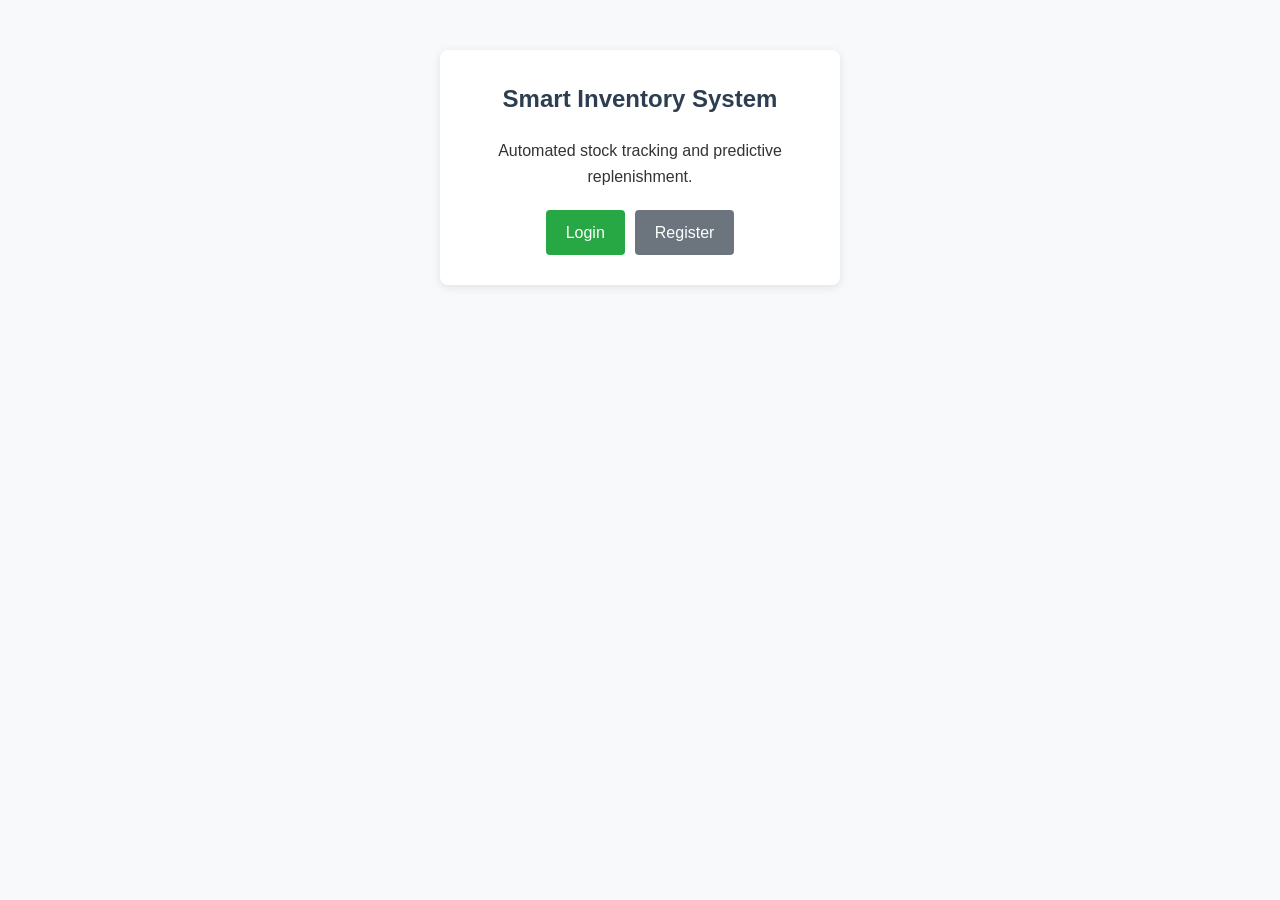
<file: index.html>
<!DOCTYPE html>
<html lang="en">
<head>
    <meta charset="UTF-8">
    <meta name="viewport" content="width=device-width, initial-scale=1.0">
    <title>Smart Inventory System</title>
    <link rel="stylesheet" href="css/style.css">
</head>
<body>
    <div class="auth-container">
        <h2>Smart Inventory System</h2>
        <p style="text-align: center; margin-bottom: 20px;">
            Automated stock tracking and predictive replenishment.
        </p>
        <div style="display: flex; gap: 10px; justify-content: center;">
            <a href="frontend/login.html" class="btn btn-success">Login</a>
            <a href="frontend/register.html" class="btn" style="background: #6c757d;">Register</a>
        </div>
    </div>
</body>
</html>
</file>
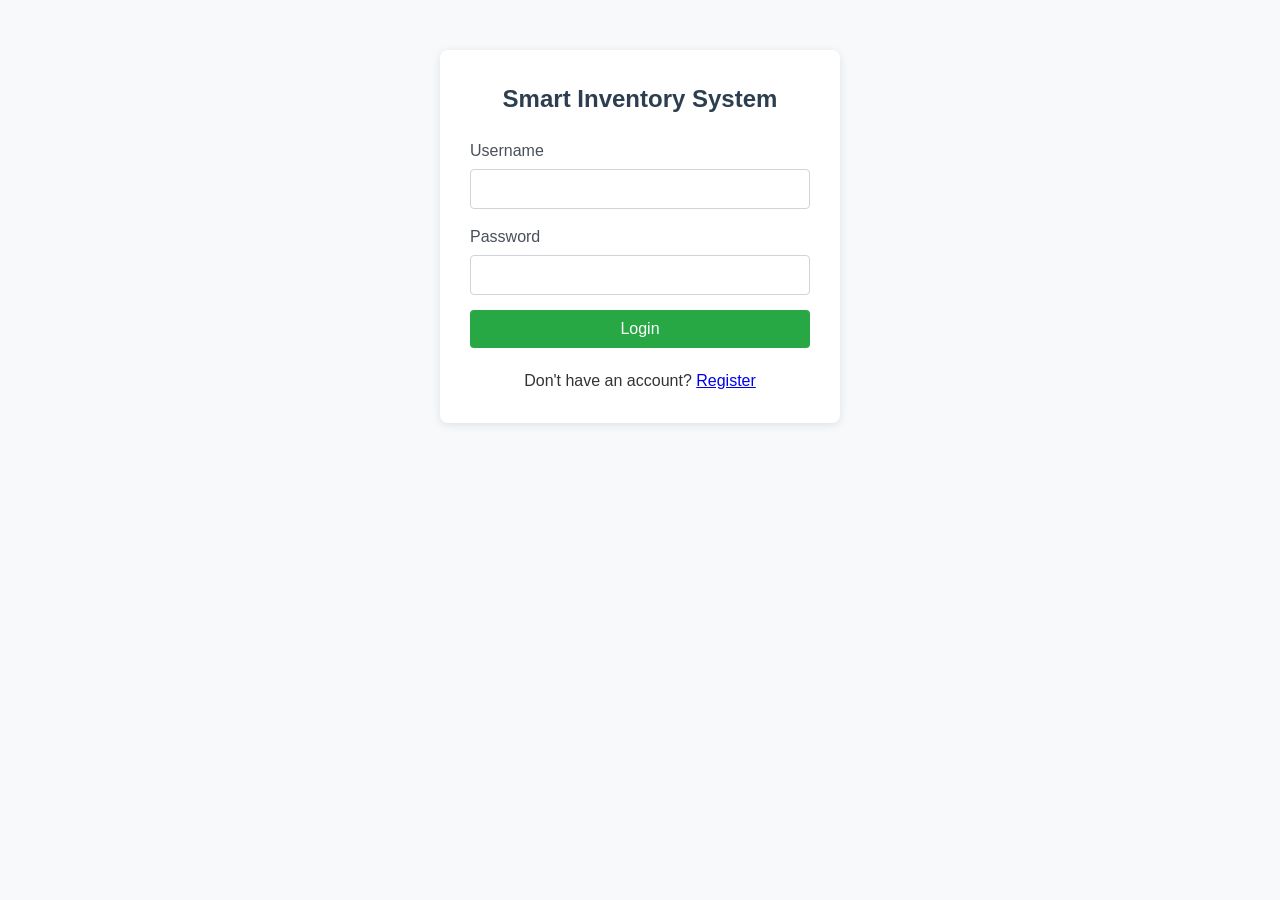
<file: admin.html>
<!DOCTYPE html>
<html lang="en">
<head>
    <meta charset="UTF-8">
    <meta name="viewport" content="width=device-width, initial-scale=1.0">
    <title>Admin - Smart Inventory</title>
    <link rel="stylesheet" href="css/style.css">
    <style>
        .admin-tabs {
            display: flex;
            gap: 10px;
            margin-bottom: 20px;
            flex-wrap: wrap;
        }
        .admin-tab {
            padding: 10px 20px;
            background: #e9ecef;
            border: none;
            border-radius: 4px;
            cursor: pointer;
        }
        .admin-tab.active {
            background: #007bff;
            color: white;
        }
        .admin-section {
            background: white;
            padding: 20px;
            border-radius: 8px;
            box-shadow: 0 2px 5px rgba(0,0,0,0.1);
            margin-top: 10px;
        }
        .table-responsive {
            max-height: 500px;
            overflow-y: auto;
        }
        .filter-bar {
            display: flex;
            gap: 15px;
            flex-wrap: wrap;
            margin-bottom: 15px;
            padding: 15px;
            background: #f8f9fa;
            border-radius: 4px;
        }
    </style>
</head>
<body>
    <nav class="navbar">
        <div class="container">
            <a href="dashboard.html" class="navbar-brand">Smart Inventory</a>
            <ul class="navbar-menu">
                <li><a href="dashboard.html">Dashboard</a></li>
                <li><a href="products.html">Products</a></li>
                <li><a href="inventory.html">Inventory</a></li>
                <li><a href="sales.html">Sales</a></li>
                <li><a href="replenishment.html">Replenishment</a></li>
                <li><a href="suppliers.html">Suppliers</a></li>
                <li><a href="reports.html">Reports</a></li>
                <li><a href="integration.html">Integration</a></li>
                <li><a href="admin.html">Admin</a></li>
                <li><a href="#" id="logoutLink">Logout</a></li>
            </ul>
        </div>
    </nav>

    <div class="container">
        <h1>⚙️ Administration Panel</h1>

        <!-- Tabs -->
        <div class="admin-tabs">
            <button class="admin-tab active" data-tab="users">👥 Users</button>
            <button class="admin-tab" data-tab="settings">⚙️ Settings</button>
            <button class="admin-tab" data-tab="categories">📁 Categories</button>
            <button class="admin-tab" data-tab="movement-types">🔄 Movement Types</button>
            <button class="admin-tab" data-tab="audit">🔍 Audit Log</button>
        </div>

        <!-- Dynamic content area -->
        <div id="admin-content" class="admin-section">
            <!-- Users tab by default -->
            <div id="users-tab" style="display: block;">
                <div style="display: flex; justify-content: space-between;">
                    <h3>User Management</h3>
                    <button id="addUserBtn" class="btn btn-success">+ Add User</button>
                </div>
                <div id="userFormContainer" style="display: none; margin-top:15px; padding:15px; background:#f8f9fa;">
                    <h4 id="userFormTitle">Add User</h4>
                    <input type="hidden" id="editUserId">
                    <div class="form-group"><label>Username</label><input type="text" id="username" class="form-control"></div>
                    <div class="form-group"><label>Email</label><input type="email" id="email" class="form-control"></div>
                    <div class="form-group"><label>Password</label><input type="password" id="password" class="form-control"></div>
                    <div class="form-group"><label>Role</label>
                        <select id="role">
                            <option value="admin">Admin</option>
                            <option value="manager">Manager</option>
                            <option value="clerk">Clerk</option>
                        </select>
                    </div>
                    <div class="form-group"><label><input type="checkbox" id="isActive" checked> Active</label></div>
                    <button id="saveUserBtn" class="btn btn-success">Save</button>
                    <button id="cancelUserBtn" class="btn" style="background:#6c757d;">Cancel</button>
                </div>
                <div class="table-responsive">
                    <table id="usersTable">
                        <thead><tr><th>ID</th><th>Username</th><th>Email</th><th>Role</th><th>Active</th><th>Created</th><th>Actions</th></tr></thead>
                        <tbody id="usersList"><tr><td colspan="7">Loading...</td></tr></tbody>
                    </table>
                </div>
            </div>

            <!-- Settings tab (hidden) -->
            <div id="settings-tab" style="display: none;">
                <h3>System Settings</h3>
                <div id="settingsFormContainer" style="margin-bottom:15px;">
                    <!-- Will be populated dynamically with editable fields -->
                </div>
                <div class="table-responsive">
                    <table id="settingsTable">
                        <thead><tr><th>Key</th><th>Value</th><th>Description</th><th>Updated</th><th>Actions</th></tr></thead>
                        <tbody id="settingsList"><tr><td colspan="5">Loading...</td></tr></tbody>
                    </table>
                </div>
            </div>

            <!-- Categories tab (hidden) -->
            <div id="categories-tab" style="display: none;">
                <div style="display: flex; justify-content: space-between;">
                    <h3>Categories</h3>
                    <button id="addCategoryBtn" class="btn btn-success">+ Add Category</button>
                </div>
                <div id="categoryFormContainer" style="display: none; margin-top:15px; padding:15px; background:#f8f9fa;">
                    <h4 id="categoryFormTitle">Add Category</h4>
                    <input type="hidden" id="editCategoryId">
                    <div class="form-group"><label>Name</label><input type="text" id="categoryName" class="form-control"></div>
                    <div class="form-group"><label>Description</label><textarea id="categoryDesc" class="form-control"></textarea></div>
                    <button id="saveCategoryBtn" class="btn btn-success">Save</button>
                    <button id="cancelCategoryBtn" class="btn" style="background:#6c757d;">Cancel</button>
                </div>
                <div class="table-responsive">
                    <table id="categoriesTable">
                        <thead><tr><th>ID</th><th>Name</th><th>Description</th><th>Created</th><th>Actions</th></tr></thead>
                        <tbody id="categoriesList"><tr><td colspan="5">Loading...</td></tr></tbody>
                    </table>
                </div>
            </div>

            <!-- Movement Types tab (hidden) -->
            <div id="movement-types-tab" style="display: none;">
                <div style="display: flex; justify-content: space-between;">
                    <h3>Movement Types</h3>
                    <button id="addMovementTypeBtn" class="btn btn-success">+ Add Type</button>
                </div>
                <div id="movementTypeFormContainer" style="display: none; margin-top:15px; padding:15px; background:#f8f9fa;">
                    <h4 id="movementTypeFormTitle">Add Movement Type</h4>
                    <input type="hidden" id="editMovementTypeId">
                    <div class="form-group"><label>Name</label><input type="text" id="movementTypeName" class="form-control"></div>
                    <div class="form-group"><label>Description</label><textarea id="movementTypeDesc" class="form-control"></textarea></div>
                    <div class="form-group"><label>Sign</label>
                        <select id="movementTypeSign">
                            <option value="1">Increase (+)</option>
                            <option value="-1">Decrease (-)</option>
                        </select>
                    </div>
                    <button id="saveMovementTypeBtn" class="btn btn-success">Save</button>
                    <button id="cancelMovementTypeBtn" class="btn" style="background:#6c757d;">Cancel</button>
                </div>
                <div class="table-responsive">
                    <table id="movementTypesTable">
                        <thead><tr><th>ID</th><th>Name</th><th>Description</th><th>Sign</th><th>Actions</th></tr></thead>
                        <tbody id="movementTypesList"><tr><td colspan="5">Loading...</td></tr></tbody>
                    </table>
                </div>
            </div>

            <!-- Audit Log tab (hidden) -->
            <div id="audit-tab" style="display: none;">
                <h3>Audit Log</h3>
                <div class="filter-bar">
                    <input type="text" id="filterTable" placeholder="Table name">
                    <input type="text" id="filterUser" placeholder="User ID">
                    <input type="date" id="filterFrom">
                    <input type="date" id="filterTo">
                    <select id="filterOperation">
                        <option value="">All operations</option>
                        <option value="INSERT">INSERT</option>
                        <option value="UPDATE">UPDATE</option>
                        <option value="DELETE">DELETE</option>
                    </select>
                    <button id="applyAuditFilter" class="btn btn-primary">Apply</button>
                </div>
                <div class="table-responsive">
                    <table id="auditTable">
                        <thead><tr><th>Time</th><th>Table</th><th>Operation</th><th>Record</th><th>User</th><th>Changes</th></tr></thead>
                        <tbody id="auditList"><tr><td colspan="6">Loading...</td></tr></tbody>
                    </table>
                </div>
            </div>
        </div>

        <div id="alert" class="alert" style="display: none;"></div>
    </div>

    <script src="js/auth.js"></script>
    <script src="js/admin.js"></script>
</body>
</html>
</file>
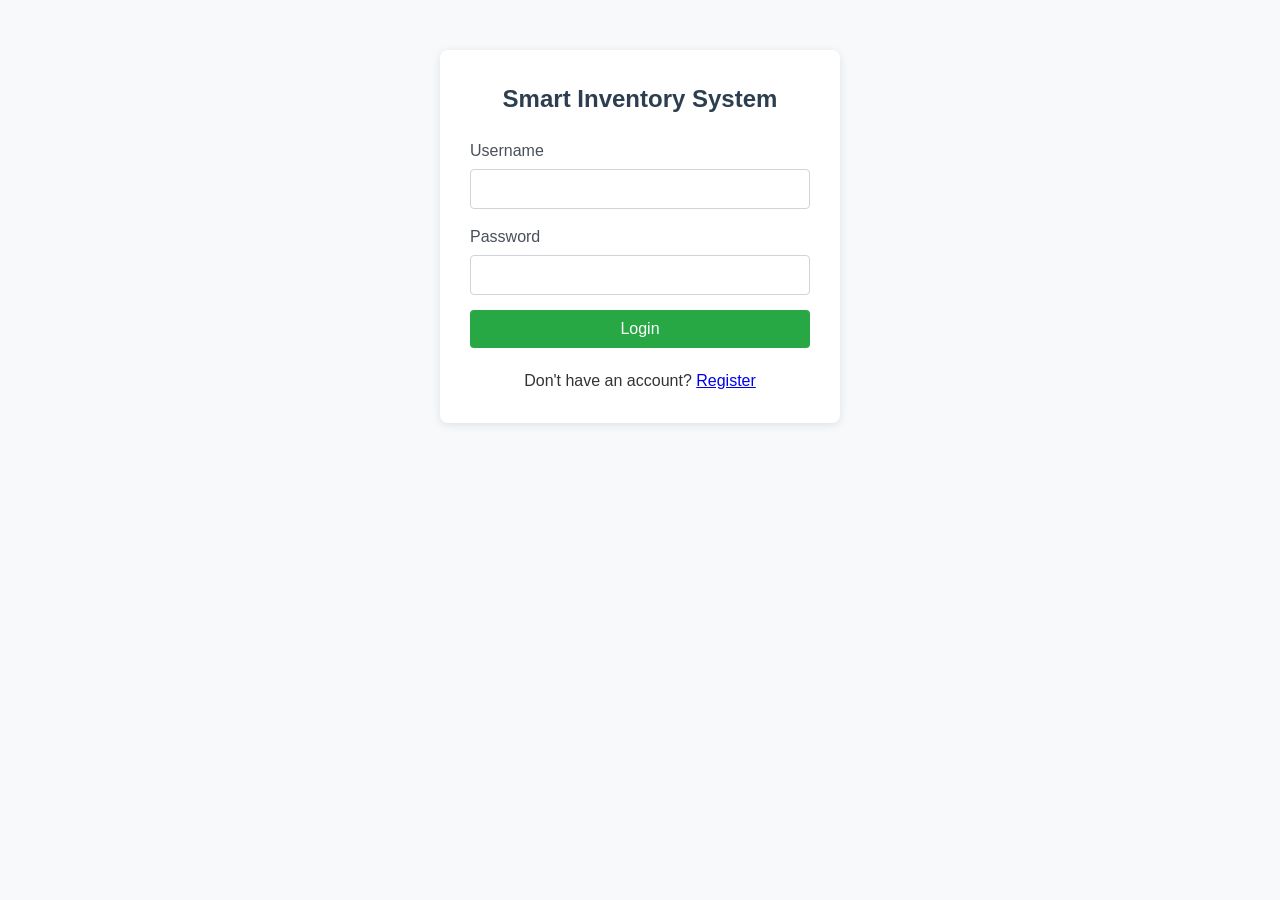
<file: inventory.html>
<!DOCTYPE html>
<html lang="en">
<head>
    <meta charset="UTF-8">
    <meta name="viewport" content="width=device-width, initial-scale=1.0">
    <title>Inventory Management - Smart Inventory</title>
    <link rel="stylesheet" href="css/style.css">
</head>
<body>
    <nav class="navbar">
        <div class="container">
            <a href="dashboard.html" class="navbar-brand">Smart Inventory</a>
            <ul class="navbar-menu">
                <li><a href="dashboard.html">Dashboard</a></li>
                <li><a href="products.html">Products</a></li>
                <li><a href="inventory.html">Inventory</a></li>
                <li><a href="replenishment.html">Replenishment</a></li>
                <li><a href="sales.html">Sales</a></li>
                <li><a href="reports.html">Reports</a></li>
                <li><a href="#" id="logoutLink">Logout</a></li>
            </ul>
        </div>
    </nav>

    <div class="container">
        <h1>Inventory Management</h1>
        
        <!-- Tab Navigation -->
        <div style="display: flex; gap: 10px; margin-bottom: 20px;">
            <button id="tabReceipt" class="btn" style="background: #007bff;">Receive Stock</button>
            <button id="tabAdjust" class="btn" style="background: #ffc107; color: black;">Adjust Stock</button>
            <button id="tabHistory" class="btn" style="background: #17a2b8;">Movement History</button>
        </div>

        <!-- Stock Receipt Form -->
        <div id="receiptForm" class="card">
            <h3>📦 Receive Stock from Supplier</h3>
            <form id="receiptFormElement">
                <div class="form-group">
                    <label for="receipt_sku">Product SKU *</label>
                    <input type="text" id="receipt_sku" name="sku" required>
                </div>
                <div class="form-group">
                    <label for="receipt_quantity">Quantity *</label>
                    <input type="number" id="receipt_quantity" name="quantity" min="1" required>
                </div>
                <div class="form-group">
                    <label for="receipt_reference">Reference (PO # / Invoice #)</label>
                    <input type="text" id="receipt_reference" name="reference_id">
                </div>
                <button type="submit" class="btn btn-success">Receive Stock</button>
            </form>
        </div>

        <!-- Stock Adjustment Form (initially hidden) -->
        <div id="adjustForm" class="card" style="display: none;">
            <h3>⚖️ Manual Stock Adjustment</h3>
            <form id="adjustFormElement">
                <div class="form-group">
                    <label for="adjust_sku">Product SKU *</label>
                    <input type="text" id="adjust_sku" name="sku" required>
                </div>
                <div class="form-group">
                    <label for="adjust_type">Adjustment Type *</label>
                    <select id="adjust_type" name="movement_type" required>
                        <option value="adjustment">Adjustment (+/-)</option>
                        <option value="damage">Damage / Expired (-)</option>
                        <option value="return">Customer Return (+)</option>
                    </select>
                </div>
                <div class="form-group">
                    <label for="adjust_quantity">Quantity *</label>
                    <input type="number" id="adjust_quantity" name="quantity" min="1" required>
                    <small style="color: #666;">Positive number only. System will add or remove based on type.</small>
                </div>
                <div class="form-group">
                    <label for="adjust_reason">Reason *</label>
                    <input type="text" id="adjust_reason" name="reason" required>
                </div>
                <button type="submit" class="btn" style="background: #ffc107; color: black;">Record Adjustment</button>
            </form>
        </div>

        <!-- Movement History (initially hidden) -->
        <div id="historyView" style="display: none;">
            <h3>📋 Stock Movement History</h3>
            <div class="form-group">
                <label for="filter_sku">Filter by Product SKU (optional)</label>
                <input type="text" id="filter_sku" placeholder="Leave empty to show all">
                <button id="applyFilter" class="btn" style="margin-top: 10px; background: #17a2b8;">Apply Filter</button>
                <button id="resetFilter" class="btn" style="margin-top: 10px; background: #6c757d;">Reset</button>
            </div>
            <div class="table-responsive">
                <table id="movementsTable">
                    <thead>
                        <tr>
                            <th>Date</th>
                            <th>Product</th>
                            <th>SKU</th>
                            <th>Type</th>
                            <th>Qty</th>
                            <th>Previous</th>
                            <th>New</th>
                            <th>Reference</th>
                            <th>Reason</th>
                            <th>By</th>
                        </tr>
                    </thead>
                    <tbody id="movementList">
                        <tr><td colspan="10" class="text-center">Loading...</td></tr>
                    </tbody>
                </table>
            </div>
        </div>

        <div id="alert" class="alert" style="display: none; margin-top: 20px;"></div>
    </div>

    <script src="js/auth.js"></script>
    <script>
        // ---------- 🔒 ROLE CHECK – MANAGER/ADMIN ONLY ----------
        (async function() {
            const user = await checkAuth(['manager', 'admin']);
            if (!user) return;  // redirect happened
            
            window.currentUser = user;
            
            // ---------- HIDE INVENTORY LINK IN NAVBAR (redundant but safe) ----------
            const roles = user.roles ? user.roles.split(',') : [];
            const isManager = roles.includes('manager') || roles.includes('admin');
            const inventoryLink = document.querySelector('a[href="inventory.html"]');
            if (inventoryLink) inventoryLink.style.display = isManager ? 'block' : 'none';
            
            // ---------- TAB SWITCHING ----------
            const receiptForm = document.getElementById('receiptForm');
            const adjustForm = document.getElementById('adjustForm');
            const historyView = document.getElementById('historyView');
            const tabReceipt = document.getElementById('tabReceipt');
            const tabAdjust = document.getElementById('tabAdjust');
            const tabHistory = document.getElementById('tabHistory');

            function showTab(tab) {
                receiptForm.style.display = 'none';
                adjustForm.style.display = 'none';
                historyView.style.display = 'none';
                
                if (tab === 'receipt') receiptForm.style.display = 'block';
                else if (tab === 'adjust') adjustForm.style.display = 'block';
                else if (tab === 'history') {
                    historyView.style.display = 'block';
                    loadMovements();
                }
            }

            tabReceipt.addEventListener('click', () => showTab('receipt'));
            tabAdjust.addEventListener('click', () => showTab('adjust'));
            tabHistory.addEventListener('click', () => showTab('history'));

            // ---------- STOCK RECEIPT ----------
            document.getElementById('receiptFormElement').addEventListener('submit', async function(e) {
                e.preventDefault();
                const sku = document.getElementById('receipt_sku').value.trim();
                const quantity = parseInt(document.getElementById('receipt_quantity').value);
                const reference_id = document.getElementById('receipt_reference').value.trim() || null;
                const alertDiv = document.getElementById('alert');

                alertDiv.style.display = 'none';
                alertDiv.className = 'alert';

                try {
                    const response = await fetch('/inventory/receipt', {
                        method: 'POST',
                        headers: {
                            'Content-Type': 'application/json',
                            'Authorization': `Bearer ${localStorage.getItem('access_token')}`
                        },
                        body: JSON.stringify({ product_sku: sku, quantity, reference_id })
                    });

                    const data = await response.json();

                    if (response.ok) {
                        alertDiv.style.display = 'block';
                        alertDiv.className = 'alert alert-success';
                        alertDiv.textContent = `✅ Stock received. New quantity: ${data.new_quantity}`;
                        document.getElementById('receiptFormElement').reset();
                    } else {
                        alertDiv.style.display = 'block';
                        alertDiv.className = 'alert alert-error';
                        alertDiv.textContent = data.detail || 'Failed to receive stock';
                    }
                } catch (error) {
                    console.error(error);
                    alertDiv.style.display = 'block';
                    alertDiv.className = 'alert alert-error';
                    alertDiv.textContent = 'Network error. Please try again.';
                }
            });

            // ---------- STOCK ADJUSTMENT ----------
            document.getElementById('adjustFormElement').addEventListener('submit', async function(e) {
                e.preventDefault();
                const sku = document.getElementById('adjust_sku').value.trim();
                const movement_type = document.getElementById('adjust_type').value;
                const quantity = parseInt(document.getElementById('adjust_quantity').value);
                const reason = document.getElementById('adjust_reason').value.trim();
                const alertDiv = document.getElementById('alert');

                alertDiv.style.display = 'none';
                alertDiv.className = 'alert';

                try {
                    const response = await fetch('/inventory/adjust', {
                        method: 'POST',
                        headers: {
                            'Content-Type': 'application/json',
                            'Authorization': `Bearer ${localStorage.getItem('access_token')}`
                        },
                        body: JSON.stringify({ product_sku: sku, movement_type, quantity, reason })
                    });

                    const data = await response.json();

                    if (response.ok) {
                        alertDiv.style.display = 'block';
                        alertDiv.className = 'alert alert-success';
                        alertDiv.textContent = `✅ Adjustment recorded. New quantity: ${data.new_quantity}`;
                        document.getElementById('adjustFormElement').reset();
                    } else {
                        alertDiv.style.display = 'block';
                        alertDiv.className = 'alert alert-error';
                        alertDiv.textContent = data.detail || 'Failed to record adjustment';
                    }
                } catch (error) {
                    console.error(error);
                    alertDiv.style.display = 'block';
                    alertDiv.className = 'alert alert-error';
                    alertDiv.textContent = 'Network error. Please try again.';
                }
            });
            

            // ---------- MOVEMENT HISTORY ----------
            async function loadMovements(skuFilter = '') {
                const tbody = document.getElementById('movementList');
                tbody.innerHTML = '<tr><td colspan="10" class="text-center">Loading...</td></tr>';
                
                let url = '/inventory/movements?limit=200';
                if (skuFilter) url += `&product_sku=${encodeURIComponent(skuFilter)}`;

                try {
                    const response = await fetch(url, {
                        headers: { 'Authorization': `Bearer ${localStorage.getItem('access_token')}` }
                    });
                    if (!response.ok) throw new Error('Failed to load movements');
                    
                    const movements = await response.json();
                    
                    if (movements.length === 0) {
                        tbody.innerHTML = '<tr><td colspan="10" class="text-center">No movements found.</td></tr>';
                        return;
                    }

                    let html = '';
                    movements.forEach(m => {
                        const date = new Date(m.created_at).toLocaleString();
                        const sign = m.movement_type === 'sale' || m.movement_type === 'damage' ? '-' : '+';
                        html += `<tr>
                            <td>${date}</td>
                            <td>${m.product_name || '-'}</td>
                            <td>${m.product_sku}</td>
                            <td>${m.movement_type}</td>
                            <td>${sign}${m.quantity}</td>
                            <td>${m.previous_quantity}</td>
                            <td>${m.new_quantity}</td>
                            <td>${m.reference_id || '-'}</td>
                            <td>${m.reason || '-'}</td>
                            <td>${m.performed_by || 'system'}</td>
                        </tr>`;
                    });
                    tbody.innerHTML = html;
                } catch (error) {
                    console.error(error);
                    tbody.innerHTML = '<tr><td colspan="10" class="text-center alert alert-error">Error loading movements.</td></tr>';
                }
            }
            

            // Filter button
            document.getElementById('applyFilter')?.addEventListener('click', function() {
                const sku = document.getElementById('filter_sku').value.trim();
                loadMovements(sku);
            });

            // Reset filter
            document.getElementById('resetFilter')?.addEventListener('click', function() {
                document.getElementById('filter_sku').value = '';
                loadMovements('');
            });

            // Show default tab
            showTab('receipt');
        })();

        // ---------- LOGOUT ----------
        document.getElementById('logoutLink').addEventListener('click', function(e) {
            e.preventDefault();
            logout();
        });
    </script>
</body>
</html>
</file>
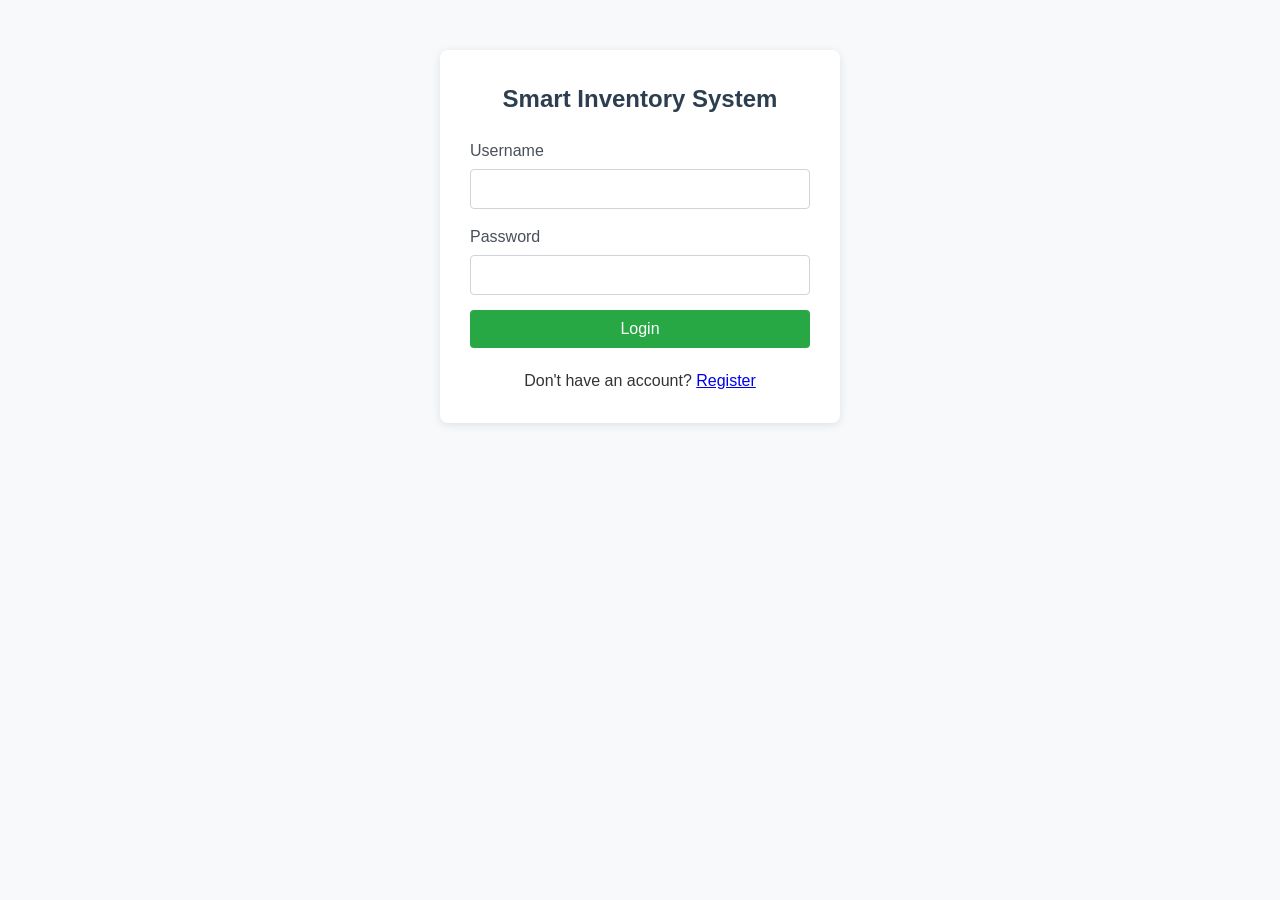
<file: login.html>
<!DOCTYPE html>
<html lang="en">
<head>
    <meta charset="UTF-8">
    <meta name="viewport" content="width=device-width, initial-scale=1.0">
    <title>Login - Smart Inventory</title>
    <link rel="stylesheet" href="css/style.css">
</head>
<body>
    <div class="auth-container">
        <h2>Smart Inventory System</h2>
        <div id="alert" class="alert" style="display: none;"></div>
        <form id="loginForm">
            <div class="form-group">
                <label for="username">Username</label>
                <input type="text" id="username" name="username" required autocomplete="username">
            </div>
            <div class="form-group">
                <label for="password">Password</label>
                <input type="password" id="password" name="password" required autocomplete="current-password">
            </div>
            <button type="submit" class="btn btn-success" style="width:100%;">Login</button>
        </form>
        <p class="text-center mt-20">
            Don't have an account? <a href="register.html">Register</a>
        </p>
    </div>

    <script>
        document.getElementById('loginForm').addEventListener('submit', async function(e) {
            e.preventDefault();
            
            const username = document.getElementById('username').value.trim();
            const password = document.getElementById('password').value;
            const alertDiv = document.getElementById('alert');

            alertDiv.style.display = 'none';
            alertDiv.className = 'alert';

            if (!username || !password) {
                alertDiv.style.display = 'block';
                alertDiv.className = 'alert alert-error';
                alertDiv.textContent = 'Username and password are required.';
                return;
            }

            try {
                const response = await fetch('/auth/login', {   // ✅ RELATIVE URL
                    method: 'POST',
                    headers: {
                        'Content-Type': 'application/json',
                        'Accept': 'application/json'
                    },
                    body: JSON.stringify({ username, password })
                });

                const data = await response.json();

                if (response.ok) {
                    localStorage.setItem('access_token', data.access_token);
                    window.location.href = 'dashboard.html';
                } else {
                    alertDiv.style.display = 'block';
                    alertDiv.className = 'alert alert-error';
                    alertDiv.textContent = data.detail || 'Login failed';
                }
            } catch (error) {
                console.error('LOGIN FETCH ERROR:', error);
                alertDiv.style.display = 'block';
                alertDiv.className = 'alert alert-error';
                alertDiv.textContent = 'Network error. Please try again.';
            }
        });
    </script>
</body>
</html>
</file>
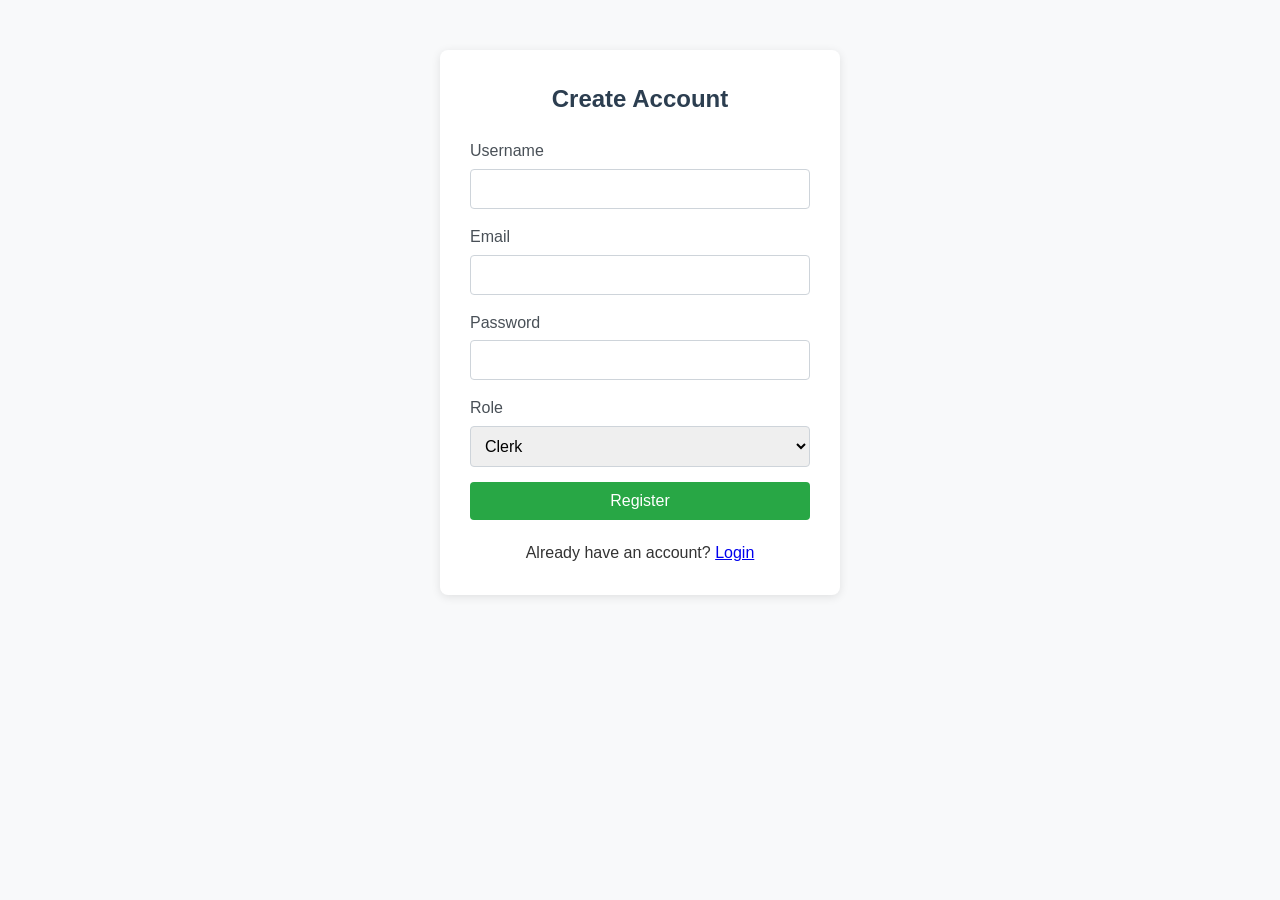
<file: register.html>
<!DOCTYPE html>
<html lang="en">
<head>
    <meta charset="UTF-8">
    <meta name="viewport" content="width=device-width, initial-scale=1.0">
    <title>Register - Smart Inventory</title>
    <link rel="stylesheet" href="css/style.css">
</head>
<body>
    <div class="auth-container">
        <h2>Create Account</h2>
        <div id="alert" class="alert" style="display: none;"></div>
        <form id="registerForm">
            <div class="form-group">
                <label for="username">Username</label>
                <input type="text" id="username" name="username" required autocomplete="off">
            </div>
            <div class="form-group">
                <label for="email">Email</label>
                <input type="email" id="email" name="email" required autocomplete="off">
            </div>
            <div class="form-group">
                <label for="password">Password</label>
                <input type="password" id="password" name="password" required>
            </div>
            <div class="form-group">
                <label for="role">Role</label>
                <select id="role" name="role" required>
                    <option value="clerk">Clerk</option>
                    <option value="manager">Manager</option>
                    <option value="admin">Admin</option>
                </select>
            </div>
            <button type="submit" class="btn btn-success" style="width:100%;">Register</button>
        </form>
        <p class="text-center mt-20">
            Already have an account? <a href="login.html">Login</a>
        </p>
    </div>

    <script>
        document.getElementById('registerForm').addEventListener('submit', async function(e) {
            e.preventDefault();
            
            const username = document.getElementById('username').value.trim();
            const email = document.getElementById('email').value.trim();
            const password = document.getElementById('password').value;
            const role = document.getElementById('role').value;
            const alertDiv = document.getElementById('alert');

            // Reset alert
            alertDiv.style.display = 'none';
            alertDiv.className = 'alert';

            // Validation
            if (!username || !email || !password || !role) {
                alertDiv.style.display = 'block';
                alertDiv.className = 'alert alert-error';
                alertDiv.textContent = 'All fields are required.';
                return;
            }

            try {
                const response = await fetch('/auth/register', {  // ← RELATIVE URL WORKS
                    method: 'POST',
                    headers: {
                        'Content-Type': 'application/json',
                        'Accept': 'application/json'
                    },
                    body: JSON.stringify({
                        username: username,
                        email: email,
                        password: password,
                        role: role
                    })
                });

                const data = await response.json();

                if (response.ok) {
                    alertDiv.style.display = 'block';
                    alertDiv.className = 'alert alert-success';
                    alertDiv.textContent = '✅ Registration successful! Redirecting to login...';
                    setTimeout(() => window.location.href = 'login.html', 2000);
                } else {
                    alertDiv.style.display = 'block';
                    alertDiv.className = 'alert alert-error';
                    alertDiv.textContent = data.detail || 'Registration failed';
                }
            } catch (error) {
                console.error('FETCH ERROR:', error);
                alertDiv.style.display = 'block';
                alertDiv.className = 'alert alert-error';
                alertDiv.textContent = 'Network error. Please try again.';
            }
        });
    </script>
</body>
</html>
</file>
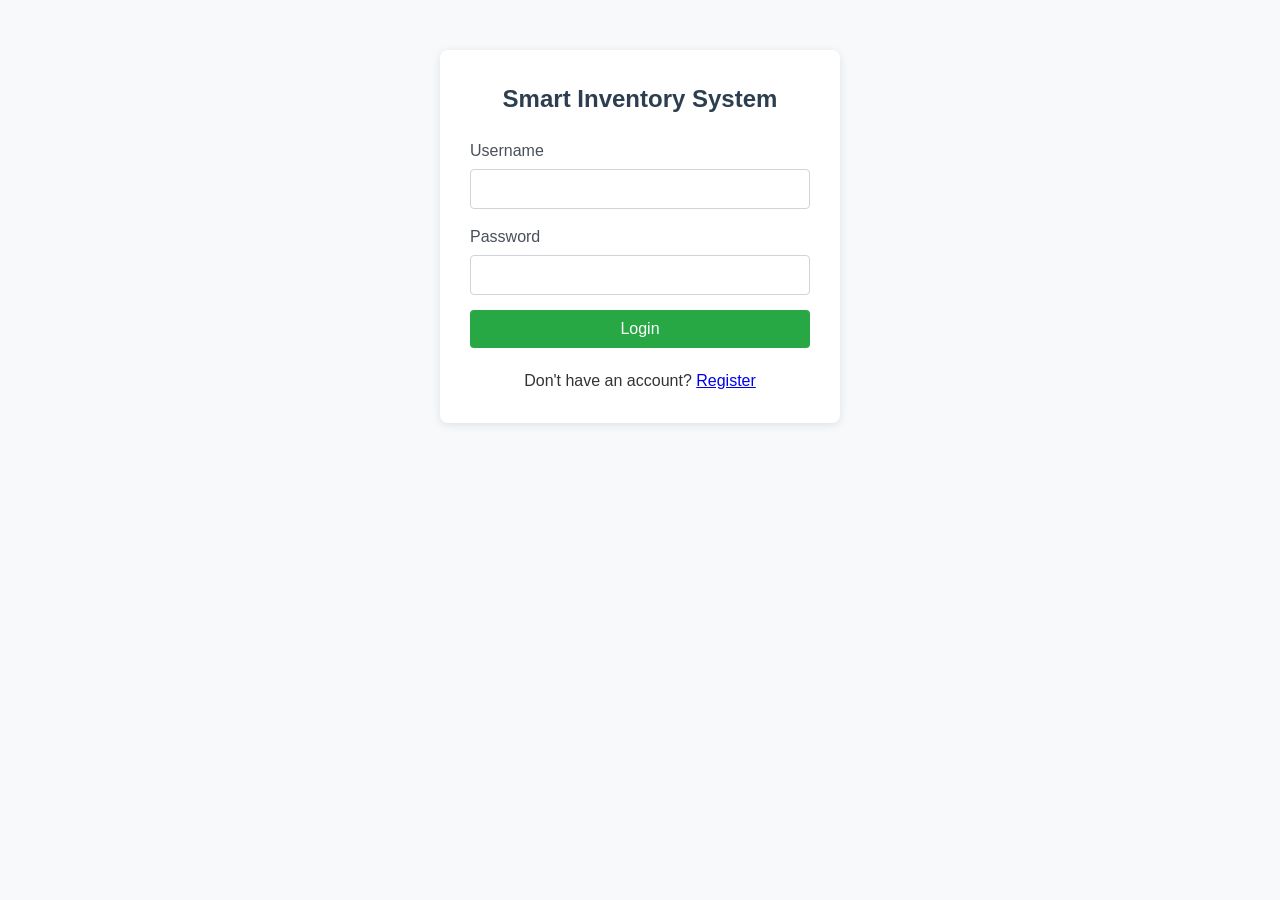
<file: replenishment.html>
<!DOCTYPE html>
<html lang="en">
<head>
    <meta charset="UTF-8">
    <meta name="viewport" content="width=device-width, initial-scale=1.0">
    <title>Replenishment - Smart Inventory</title>
    <link rel="stylesheet" href="css/style.css">
    <style>
        .suggestion-card {
            background: white;
            border-radius: 8px;
            padding: 20px;
            margin-bottom: 15px;
            box-shadow: 0 2px 5px rgba(0,0,0,0.1);
            display: flex;
            justify-content: space-between;
            align-items: center;
            border-left: 6px solid #ffc107;
        }
        .suggestion-card.accepted {
            border-left-color: #28a745;
            opacity: 0.7;
        }
        .forecast-detail {
            display: flex;
            gap: 30px;
            margin-top: 10px;
            color: #666;
        }
        .action-buttons {
            display: flex;
            gap: 10px;
        }
        .params-panel {
            background: #f8f9fa;
            padding: 20px;
            border-radius: 8px;
            margin-bottom: 20px;
        }
        .param-group {
            display: flex;
            gap: 20px;
            flex-wrap: wrap;
            align-items: flex-end;
        }
    </style>
</head>
<body>
    <nav class="navbar">
        <div class="container">
            <a href="dashboard.html" class="navbar-brand">Smart Inventory</a>
            <ul class="navbar-menu">
                <li><a href="dashboard.html">Dashboard</a></li>
                <li><a href="products.html">Products</a></li>
                <li><a href="inventory.html">Inventory</a></li>
                <li><a href="sales.html">Sales</a></li>
                <li><a href="replenishment.html">Replenishment</a></li>
                <li><a href="reports.html">Reports</a></li>
                <li><a href="#" id="logoutLink">Logout</a></li>
            </ul>
        </div>
    </nav>

    <div class="container">
        <h1>🔮 Predictive Replenishment</h1>
        
        <div id="alert" class="alert" style="display: none;"></div>
        
        <!-- Generation Parameters Panel (Manager only) -->
        <div class="params-panel" id="paramsPanel">
            <h3>Generate New Suggestions</h3>
            <div class="param-group">
                <div class="form-group" style="flex:1;">
                    <label>Lookback Days</label>
                    <input type="number" id="lookbackDays" value="30" min="7" max="365">
                </div>
                <div class="form-group" style="flex:1;">
                    <label>Forecast Days</label>
                    <input type="number" id="forecastDays" value="7" min="1" max="30">
                </div>
                <div class="form-group" style="flex:1;">
                    <label>Safety Stock Factor</label>
                    <input type="number" id="safetyFactor" value="1.5" min="1" max="3" step="0.1">
                </div>
                <button id="generateBtn" class="btn btn-success" style="margin-bottom: 15px;">Generate Suggestions</button>
            </div>
        </div>
        
        <!-- Filter Tabs -->
        <div style="display: flex; gap: 10px; margin-bottom: 20px;">
            <button id="showActiveBtn" class="btn" style="background: #007bff;">Active Suggestions</button>
            <button id="showAllBtn" class="btn" style="background: #6c757d;">Show All</button>
        </div>
        
        <!-- Suggestions List -->
        <div id="suggestionsList">
            <p style="text-align: center; color: #999;">Loading suggestions...</p>
        </div>
    </div>

    <script src="js/auth.js"></script>
    <script>
        const inventoryLink = document.querySelector('a[href="inventory.html"]');
        if (inventoryLink) inventoryLink.style.display = isManager ? 'block' : 'none';
    </script>
    <script src="js/replenishment.js"></script>
</body>
</html>
</file>
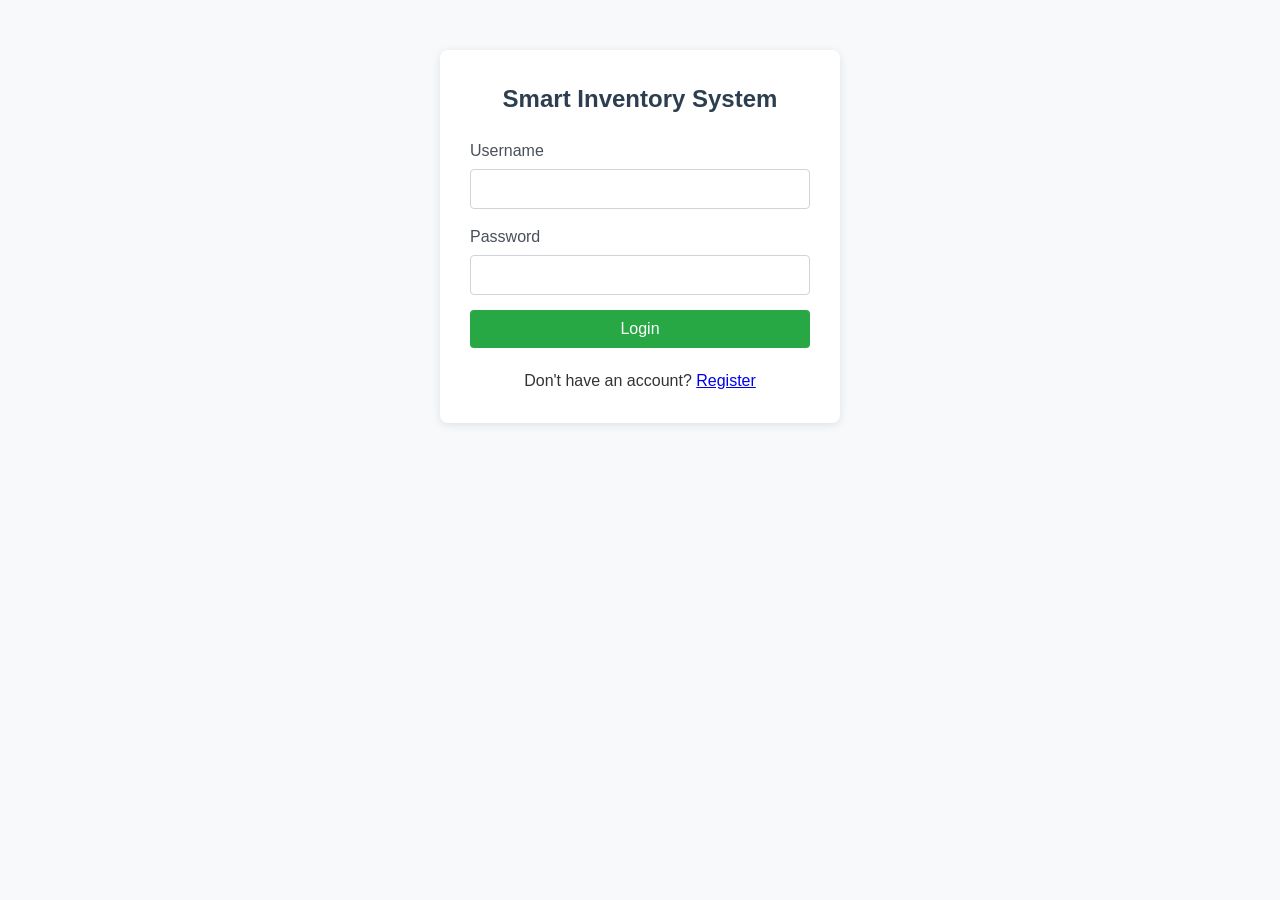
<file: sales.html>
<!DOCTYPE html>
<html lang="en">
<head>
    <meta charset="UTF-8">
    <meta name="viewport" content="width=device-width, initial-scale=1.0">
    <title>Point of Sale - Smart Inventory</title>
    <link rel="stylesheet" href="css/style.css">
    <style>
        .pos-container {
            display: grid;
            grid-template-columns: 1fr 400px;
            gap: 20px;
            margin-top: 20px;
        }
        .barcode-section {
            background: white;
            padding: 20px;
            border-radius: 8px;
            box-shadow: 0 2px 5px rgba(0,0,0,0.1);
        }
        .cart-section {
            background: white;
            padding: 20px;
            border-radius: 8px;
            box-shadow: 0 2px 5px rgba(0,0,0,0.1);
            position: sticky;
            top: 20px;
        }
        .barcode-input {
            font-size: 24px;
            padding: 15px;
            width: 100%;
            border: 2px solid #28a745;
            border-radius: 8px;
        }
        .cart-item {
            display: flex;
            justify-content: space-between;
            align-items: center;
            padding: 10px 0;
            border-bottom: 1px solid #eee;
        }
        .cart-total {
            font-size: 24px;
            font-weight: bold;
            text-align: right;
            margin-top: 20px;
            padding-top: 20px;
            border-top: 2px solid #333;
        }
        .quantity-control {
            display: flex;
            align-items: center;
            gap: 10px;
        }
        .quantity-btn {
            width: 30px;
            height: 30px;
            border-radius: 50%;
            border: none;
            background: #007bff;
            color: white;
            font-weight: bold;
            cursor: pointer;
        }
        .quantity-btn:hover {
            background: #0056b3;
        }
        .remove-btn {
            background: #dc3545;
            color: white;
            border: none;
            border-radius: 4px;
            padding: 5px 10px;
            cursor: pointer;
        }
    </style>
</head>
<body>
    <nav class="navbar">
        <div class="container">
            <a href="dashboard.html" class="navbar-brand">Smart Inventory</a>
            <ul class="navbar-menu">
                <li><a href="dashboard.html">Dashboard</a></li>
                <li><a href="products.html">Products</a></li>
                <li><a href="inventory.html">Inventory</a></li>
                <li><a href="replenishment.html">Replenishment</a></li>
                <li><a href="sales.html">Sales</a></li>
                <li><a href="reports.html">Reports</a></li>
                <li><a href="#" id="logoutLink">Logout</a></li>
            </ul>
        </div>
    </nav>

    <div class="container">
        <h1>🛒 Point of Sale</h1>
        
        <div id="alert" class="alert" style="display: none;"></div>
        
        <div class="pos-container">
            <!-- Left side: Barcode scanner -->
            <div class="barcode-section">
                <h3>Scan Product</h3>
                <input type="text" id="barcodeInput" class="barcode-input" 
                       placeholder="Scan barcode or type SKU" autofocus>
                <p style="margin-top: 10px; color: #666;">
                    <small>Press Enter after scanning/typing</small>
                </p>
                
                <div style="margin-top: 20px;">
                    <h4>Recently Added</h4>
                    <div id="recentItems" style="max-height: 300px; overflow-y: auto;">
                        <!-- Will be populated dynamically -->
                    </div>
                </div>
            </div>
            
            <!-- Right side: Shopping cart -->
            <div class="cart-section">
                <h3>Current Sale</h3>
                <div id="cartItems" style="max-height: 400px; overflow-y: auto;">
                    <!-- Cart items will appear here -->
                </div>
                <div class="cart-total">
                    Total: Ksh <span id="cartTotal">0.00</span>
                </div>
                <button id="checkoutBtn" class="btn btn-success" style="width:100%; margin-top:20px;" disabled>
                    Complete Sale (0 items)
                </button>
                <button id="clearCartBtn" class="btn" style="width:100%; margin-top:10px; background:#6c757d;">
                    Clear Cart
                </button>
            </div>
        </div>
    </div>

    <script src="js/auth.js"></script>
    <script>
        // ---------- AUTH CHECK (any authenticated user) ----------
        (async function() {
            const token = localStorage.getItem('access_token');
            if (!token) {
                window.location.href = 'login.html';
                return;
            }
            
            const user = await getUserInfo();
            if (!user) {
                window.location.href = 'login.html';
                return;
            }
            
            window.currentUser = user;
            
            // Hide inventory link for clerk (already handled in other pages)
            const roles = user.roles ? user.roles.split(',') : [];
            const isManager = roles.includes('manager') || roles.includes('admin');
            const inventoryLink = document.querySelector('a[href="inventory.html"]');
            if (inventoryLink) {
                inventoryLink.style.display = isManager ? 'block' : 'none';
            }
        })();

        // ---------- LOGOUT ----------
        document.getElementById('logoutLink').addEventListener('click', function(e) {
            e.preventDefault();
            logout();
        });

        // ---------- POS STATE ----------
        let cart = [];  // array of { sku, barcode, name, quantity, unit_price, line_total }
        let total = 0;

        // DOM elements
        const barcodeInput = document.getElementById('barcodeInput');
        const cartItemsEl = document.getElementById('cartItems');
        const cartTotalEl = document.getElementById('cartTotal');
        const checkoutBtn = document.getElementById('checkoutBtn');
        const clearCartBtn = document.getElementById('clearCartBtn');
        const alertDiv = document.getElementById('alert');

        // ---------- HELPER FUNCTIONS ----------
        function showAlert(message, type = 'error') {
            alertDiv.style.display = 'block';
            alertDiv.className = `alert alert-${type}`;
            alertDiv.textContent = message;
            setTimeout(() => {
                alertDiv.style.display = 'none';
            }, 3000);
        }

        async function fetchProduct(identifier) {
            // identifier can be barcode or SKU
            const token = localStorage.getItem('access_token');
            try {
                // Try as SKU first
                let response = await fetch(`/products/${identifier}`, {
                    headers: { 'Authorization': `Bearer ${token}` }
                });
                if (response.ok) {
                    return await response.json();
                }
                
                // If not found, try as barcode (need a different endpoint)
                // We don't have direct barcode lookup endpoint yet, but we can fetch all and filter
                // For simplicity, we'll assume the user scans barcode and we search via API
                // Better to implement a /products/by-barcode/{barcode} endpoint, but for now:
                const allProducts = await fetch('/products?limit=1000', {
                    headers: { 'Authorization': `Bearer ${token}` }
                }).then(res => res.json());
                
                const product = allProducts.find(p => p.barcode === identifier);
                return product || null;
            } catch (error) {
                console.error(error);
                return null;
            }
        }

        function addToCart(product, quantity = 1) {
            const existing = cart.find(item => item.sku === product.sku);
            if (existing) {
                existing.quantity += quantity;
                existing.line_total = existing.quantity * existing.unit_price;
            } else {
                cart.push({
                    sku: product.sku,
                    barcode: product.barcode,
                    name: product.name,
                    quantity: quantity,
                    unit_price: parseFloat(product.selling_price),
                    line_total: quantity * parseFloat(product.selling_price)
                });
            }
            updateCartDisplay();
        }

        function updateCartDisplay() {
            if (cart.length === 0) {
                cartItemsEl.innerHTML = '<p style="text-align:center; color:#999;">Cart is empty</p>';
                cartTotalEl.textContent = '0.00';
                checkoutBtn.disabled = true;
                checkoutBtn.innerHTML = 'Complete Sale (0 items)';
                return;
            }

            let html = '';
            total = 0;
            let itemCount = 0;

            cart.forEach((item, index) => {
                total += item.line_total;
                itemCount += item.quantity;
                html += `
                    <div class="cart-item">
                        <div>
                            <strong>${item.name}</strong><br>
                            <small>SKU: ${item.sku} | Ksh ${item.unit_price.toFixed(2)}</small>
                        </div>
                        <div class="quantity-control">
                            <button class="quantity-btn" onclick="updateQuantity(${index}, -1)">-</button>
                            <span style="min-width: 30px; text-align: center;">${item.quantity}</span>
                            <button class="quantity-btn" onclick="updateQuantity(${index}, 1)">+</button>
                            <button class="remove-btn" onclick="removeItem(${index})">×</button>
                        </div>
                        <div style="font-weight: bold; min-width: 80px; text-align: right;">
                            Ksh ${item.line_total.toFixed(2)}
                        </div>
                    </div>
                `;
            });

            cartItemsEl.innerHTML = html;
            cartTotalEl.textContent = total.toFixed(2);
            checkoutBtn.disabled = false;
            checkoutBtn.innerHTML = `Complete Sale (${itemCount} items)`;
        }

        window.updateQuantity = function(index, delta) {
            const item = cart[index];
            const newQty = item.quantity + delta;
            if (newQty <= 0) {
                removeItem(index);
            } else {
                item.quantity = newQty;
                item.line_total = item.quantity * item.unit_price;
                updateCartDisplay();
            }
        };

        window.removeItem = function(index) {
            cart.splice(index, 1);
            updateCartDisplay();
        };

        function clearCart() {
            cart = [];
            updateCartDisplay();
        }

        // ---------- BARCODE SCAN HANDLER ----------
        barcodeInput.addEventListener('keypress', async function(e) {
            if (e.key === 'Enter') {
                e.preventDefault();
                const identifier = barcodeInput.value.trim();
                barcodeInput.value = '';
                
                if (!identifier) return;

                // Fetch product
                const product = await fetchProduct(identifier);
                if (!product) {
                    showAlert(`Product not found: ${identifier}`, 'error');
                    return;
                }

                if (!product.is_active) {
                    showAlert(`Product ${product.name} is inactive`, 'error');
                    return;
                }

                // Check stock availability (optional – the backend will validate)
                if (product.quantity_in_stock <= 0) {
                    showAlert(`Product ${product.name} is out of stock`, 'error');
                    return;
                }

                addToCart(product, 1);
                showAlert(`✅ Added ${product.name}`, 'success');
                
                // Add to recent items (simple implementation)
                const recentDiv = document.getElementById('recentItems');
                recentDiv.innerHTML = `<p>${product.name} - Ksh ${product.selling_price}</p>` + recentDiv.innerHTML;
            }
        });

        // ---------- CHECKOUT ----------
        checkoutBtn.addEventListener('click', async function() {
            if (cart.length === 0) return;

            const token = localStorage.getItem('access_token');
            const transaction_number = `POS-${Date.now()}`;
            const transaction_date = new Date().toISOString().slice(0, 19).replace('T', ' ');

            const saleData = {
                transaction_number: transaction_number,
                transaction_date: transaction_date,
                items: cart.map(item => ({
                    sku: item.sku,
                    quantity: item.quantity,
                    unit_price: item.unit_price
                }))
            };

            try {
                const response = await fetch('/sales', {
                    method: 'POST',
                    headers: {
                        'Content-Type': 'application/json',
                        'Authorization': `Bearer ${token}`
                    },
                    body: JSON.stringify(saleData)
                });

                const data = await response.json();

                if (response.ok) {
                    showAlert(`✅ Sale completed! Transaction #${data.transaction_number}`, 'success');
                    clearCart();
                    
                    // Optionally print receipt or show details
                    console.log('Transaction:', data);
                } else {
                    showAlert(data.detail || 'Sale failed', 'error');
                }
            } catch (error) {
                console.error(error);
                showAlert('Network error. Please try again.', 'error');
            }
        });

        // ---------- CLEAR CART ----------
        clearCartBtn.addEventListener('click', function() {
            if (cart.length > 0 && confirm('Clear entire cart?')) {
                clearCart();
            }
        });

        // ---------- AUTO-FOCUS ON PAGE LOAD ----------
        window.addEventListener('load', function() {
            barcodeInput.focus();
        });
    </script>
</body>
</html>
</file>
<file: css/style.css>
* {
    margin: 0;
    padding: 0;
    box-sizing: border-box;
}

body {
    font-family: 'Segoe UI', Tahoma, Geneva, Verdana, sans-serif;
    background: #f8f9fa;
    color: #333;
    line-height: 1.6;
}

.container {
    max-width: 1200px;
    margin: 0 auto;
    padding: 20px;
}

/* Auth forms */
.auth-container {
    max-width: 400px;
    margin: 50px auto;
    background: white;
    padding: 30px;
    border-radius: 8px;
    box-shadow: 0 2px 10px rgba(0,0,0,0.1);
}

.auth-container h2 {
    margin-bottom: 20px;
    text-align: center;
    color: #2c3e50;
}

.form-group {
    margin-bottom: 15px;
}

.form-group label {
    display: block;
    margin-bottom: 5px;
    font-weight: 500;
    color: #495057;
}

.form-group input,
.form-group select,
.form-group textarea {
    width: 100%;
    padding: 10px;
    border: 1px solid #ced4da;
    border-radius: 4px;
    font-size: 16px;
}

.form-group input:focus,
.form-group select:focus,
.form-group textarea:focus {
    outline: none;
    border-color: #80bdff;
    box-shadow: 0 0 0 0.2rem rgba(0,123,255,.25);
}

.btn {
    display: inline-block;
    padding: 10px 20px;
    background: #007bff;
    color: white;
    border: none;
    border-radius: 4px;
    cursor: pointer;
    font-size: 16px;
    text-decoration: none;
}

.btn:hover {
    background: #0056b3;
}

.btn-danger {
    background: #dc3545;
}

.btn-danger:hover {
    background: #c82333;
}

.btn-success {
    background: #28a745;
}

.btn-success:hover {
    background: #218838;
}

.alert {
    padding: 10px;
    margin-bottom: 15px;
    border-radius: 4px;
}

.alert-error {
    background: #f8d7da;
    color: #721c24;
    border: 1px solid #f5c6cb;
}

.alert-success {
    background: #d4edda;
    color: #155724;
    border: 1px solid #c3e6cb;
}

/* Navigation */
.navbar {
    background: #343a40;
    color: white;
    padding: 1rem;
}

.navbar .container {
    display: flex;
    justify-content: space-between;
    align-items: center;
}

.navbar-brand {
    font-size: 1.5rem;
    font-weight: bold;
    color: white;
    text-decoration: none;
}

.navbar-menu {
    list-style: none;
    display: flex;
}

.navbar-menu li {
    margin-left: 20px;
}

.navbar-menu a {
    color: white;
    text-decoration: none;
}

.navbar-menu a:hover {
    color: #17a2b8;
}

/* Dashboard cards */
.dashboard-cards {
    display: grid;
    grid-template-columns: repeat(auto-fit, minmax(300px, 1fr));
    gap: 20px;
    margin-top: 20px;
}

.card {
    background: white;
    padding: 20px;
    border-radius: 8px;
    box-shadow: 0 2px 5px rgba(0,0,0,0.1);
}

.card h3 {
    margin-bottom: 10px;
    color: #2c3e50;
}

/* Tables */
.table-responsive {
    overflow-x: auto;
}

table {
    width: 100%;
    border-collapse: collapse;
    background: white;
    margin-top: 20px;
}

th, td {
    padding: 12px;
    text-align: left;
    border-bottom: 1px solid #dee2e6;
}

th {
    background: #f8f9fa;
    font-weight: 600;
}

tr:hover {
    background: #f5f5f5;
}

/* Utilities */
.text-center { text-align: center; }
.mt-20 { margin-top: 20px; }
.mb-20 { margin-bottom: 20px; }
.hidden { display: none; }
</file>
